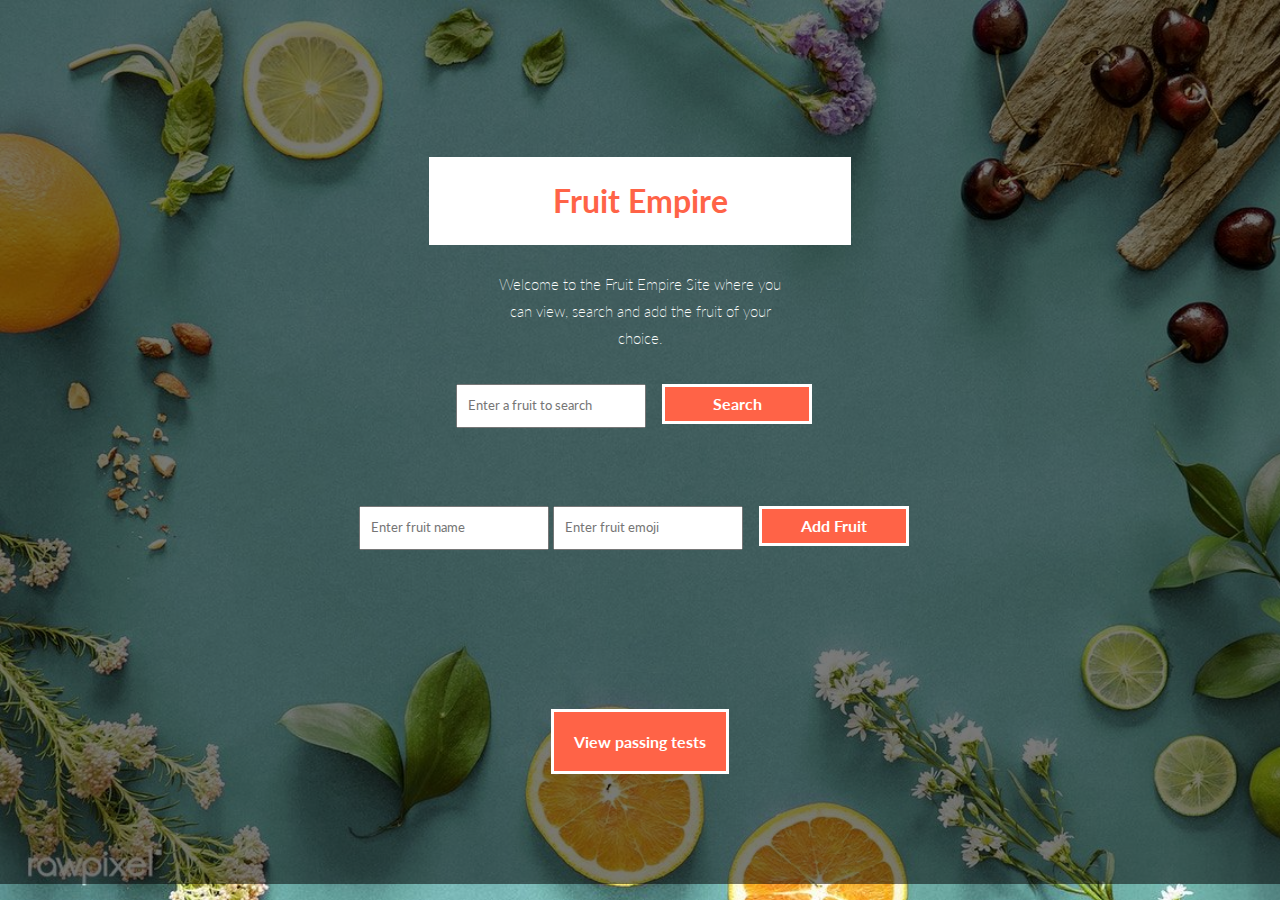
<file: index.html>
<!DOCTYPE html>
<html lang="en">
<head>
    <meta charset="UTF-8">
    <meta http-equiv="X-UA-Compatible" content="IE=edge">
    <meta name="viewport" content="width=device-width, initial-scale=1.0">
    <link rel="stylesheet" href="./css/grid.css">
    <link rel="stylesheet" href="./css/style.css">
    <title>Fruit List</title>
</head>
<body >
    <section class="overlay">
        <section class="container center">
            <h2 class="center head">Fruit Empire</h2>
            <p  class="center col-5-sm p">Welcome to the Fruit Empire Site where you can view, search and add the fruit of your choice.</p>
            <div class="searchBar">
                <p class="err center"></p>
                <input type="text" class="search" placeholder="Enter a fruit to search">
                <input type="submit" class="searchBtn" value="Search">
    
                <div class="displaySearch">
    
                </div>
            </div>
            
            <div>
          
        
            </div>
            <div class="inputs">
                <p class="errorMsg"></p>
                <input type="text" class="fruitName" name="name" placeholder="Enter fruit name">
                <input type="text" class="fruitImage" name="image" placeholder="Enter fruit emoji">
                <input type="submit" class="addFruit" name="fruitAdded" value="Add Fruit">
            </div>
            <div class="displayFruitNames">
    
            </div>
            <!-- <div class="flex">
                <div class="displayFruitNames">
    
                </div>
                <div class="displayFruit">
        
                </div>
            </div> -->
            <a class="tests" href="./test/test.html">View passing tests</a>
        </section>
    </section>
   
</body>
<script src="./js/fruit-factory.js"></script>
<script src="./js/index.js"></script>
</html>
</file>
<file: css/grid.css>
/* GRID CSS */

@import url(https://fonts.googleapis.com/css?family=Lato:400,300,300italic,400italic,700,700italic);

/* UNIVERSAL */

html,
body {
  height: 100%;
  width: 100%;
  margin: 0;
  padding: 0;
  left: 0;
  top: 0;
  font-size: 100%;
}

/* ROOT FONT STYLES */

* {
  font-family: 'Lato', Helvetica, sans-serif;
  color: #212121;
  line-height: 1.5;
}

/* TYPOGRAPHY */

h1 {
  font-size: 2.5rem;
}

h2 {
  font-size: 2rem;
}

h3 {
  font-size: 1.375rem;
}

h4 {
  font-size: 1.125rem;
}

h5 {
  font-size: 1rem;
}

h6 {
  font-size: 0.875rem;
}

p {
  font-size: 1.125rem;
  font-weight: 200;
  line-height: 1.8;
}

.font-light {
  font-weight: 300;
}

.font-regular {
  font-weight: 400;
}

.font-heavy {
  font-weight: 700;
}

/* POSITIONING */

.left {
  text-align: left;
}

.right {
  text-align: right;
}

.center {
  text-align: center;
  margin-left: auto;
  margin-right: auto;
}

.justify {
  text-align: justify;
}

/* ==== GRID SYSTEM ==== */

.container {
  width: 90%;
  margin: auto;
}

.row {
  position: relative;
  width: 100%;
}

.row [class^="col"] {
  float: left;
  margin: 0.5rem 2%;
  min-height: 0.125rem;
}

.col-1,
.col-2,
.col-3,
.col-4,
.col-5,
.col-6,
.col-7,
.col-8,
.col-9,
.col-10,
.col-11,
.col-12 {
  width: 96%;
}

.col-1-sm {
  width: 4.33%;
}

.col-2-sm {
  width: 12.66%;
}

.col-3-sm {
  width: 21%;
}

.col-4-sm {
  width: 29.33%;
}

.col-5-sm {
  width: 37.66%;
}

.col-6-sm {
  width: 46%;
}

.col-7-sm {
  width: 54.33%;
}

.col-8-sm {
  width: 62.66%;
}

.col-9-sm {
  width: 71%;
}

.col-10-sm {
  width: 79.33%;
}

.col-11-sm {
  width: 87.66%;
}

.col-12-sm {
  width: 96%;
}

.row::after {
	content: "";
	display: table;
	clear: both;
}

.hidden-sm {
  display: none;
}

@media only screen and (min-width: 33.75em) {  /* 540px */
  .container {
    width: 80%;
  }
}

@media only screen and (min-width: 45em) {  /* 720px */
  .col-1 {
    width: 4.33%;
  }

  .col-2 {
    width: 12.66%;
  }

  .col-3 {
    width: 21%;
  }

  .col-4 {
    width: 29.33%;
  }

  .col-5 {
    width: 37.66%;
  }

  .col-6 {
    width: 46%;
  }

  .col-7 {
    width: 54.33%;
  }

  .col-8 {
    width: 62.66%;
  }

  .col-9 {
    width: 71%;
  }

  .col-10 {
    width: 79.33%;
  }

  .col-11 {
    width: 87.66%;
  }

  .col-12 {
    width: 96%;
  }

  .hidden-sm {
    display: block;
  }
}

@media only screen and (min-width: 60em) { /* 960px */
  .container {
    width: 75%;
    max-width: 60rem;
  }
}
</file>
<file: css/style.css>
body {
    background-image: url("../images/background.jpg");
    background-repeat: no-repeat;
    background-size: cover;
}

.overlay {
    background-color: rgba(0, 0, 0, 0.522);
    background-size: cover;
    padding: 130px;
}

.head {
    color: tomato;
    width: 50%;
    /* text-transform: uppercase; */
    font-weight: bolder;
    background-color: white;
    padding: 20px;
}

.p {
    color: white;
    font-size: 15px;
    margin-bottom: 20px;
}

.displayFruitNames {
    font-weight: bold;
    color: white;
    /* font-size: larger; */
    display: block;
    padding: 10px;
    margin-bottom: 120px;
    text-decoration: none;
}

.displaySearch {
    font-weight: bold;
    color: darkkhaki;
    /* font-size: larger; */
    display: block;
    padding: 10px;
    text-decoration: none;
}

.displayFruit {
    font-size: larger;
    padding-top: 20px;
    margin-bottom: 50px;
}

.inputs {
    padding: 20px;
    margin-bottom: 10px;
    /* width: 50%;
    margin:auto */
}

.addThemFruits {
    color: white;
    font-weight: bolder;
}

.err {
    color: pink;
    font-size: 15px;;
}

.fruitName {
    padding: 10px;
    margin-bottom: 10px;
}

.fruitImage, .search {
    padding: 10px;
}

.addFruit, .searchBtn {
    background-color: tomato;
    color: white;
    padding: 5px;
    border: 3px solid white;

    font-size: medium;
    font-weight: bolder;
    width: 150px;
    margin: 12px;
}

.tests {
    text-decoration: none;
    background-color: tomato;
    color: white;
    padding: 20px;
    border: 3px solid white;
    font-size: medium;
    font-weight: bolder;
    width: 250px;
    margin-top: 100px;
}

.searchBar {
    align-self: t;
}
</file>
